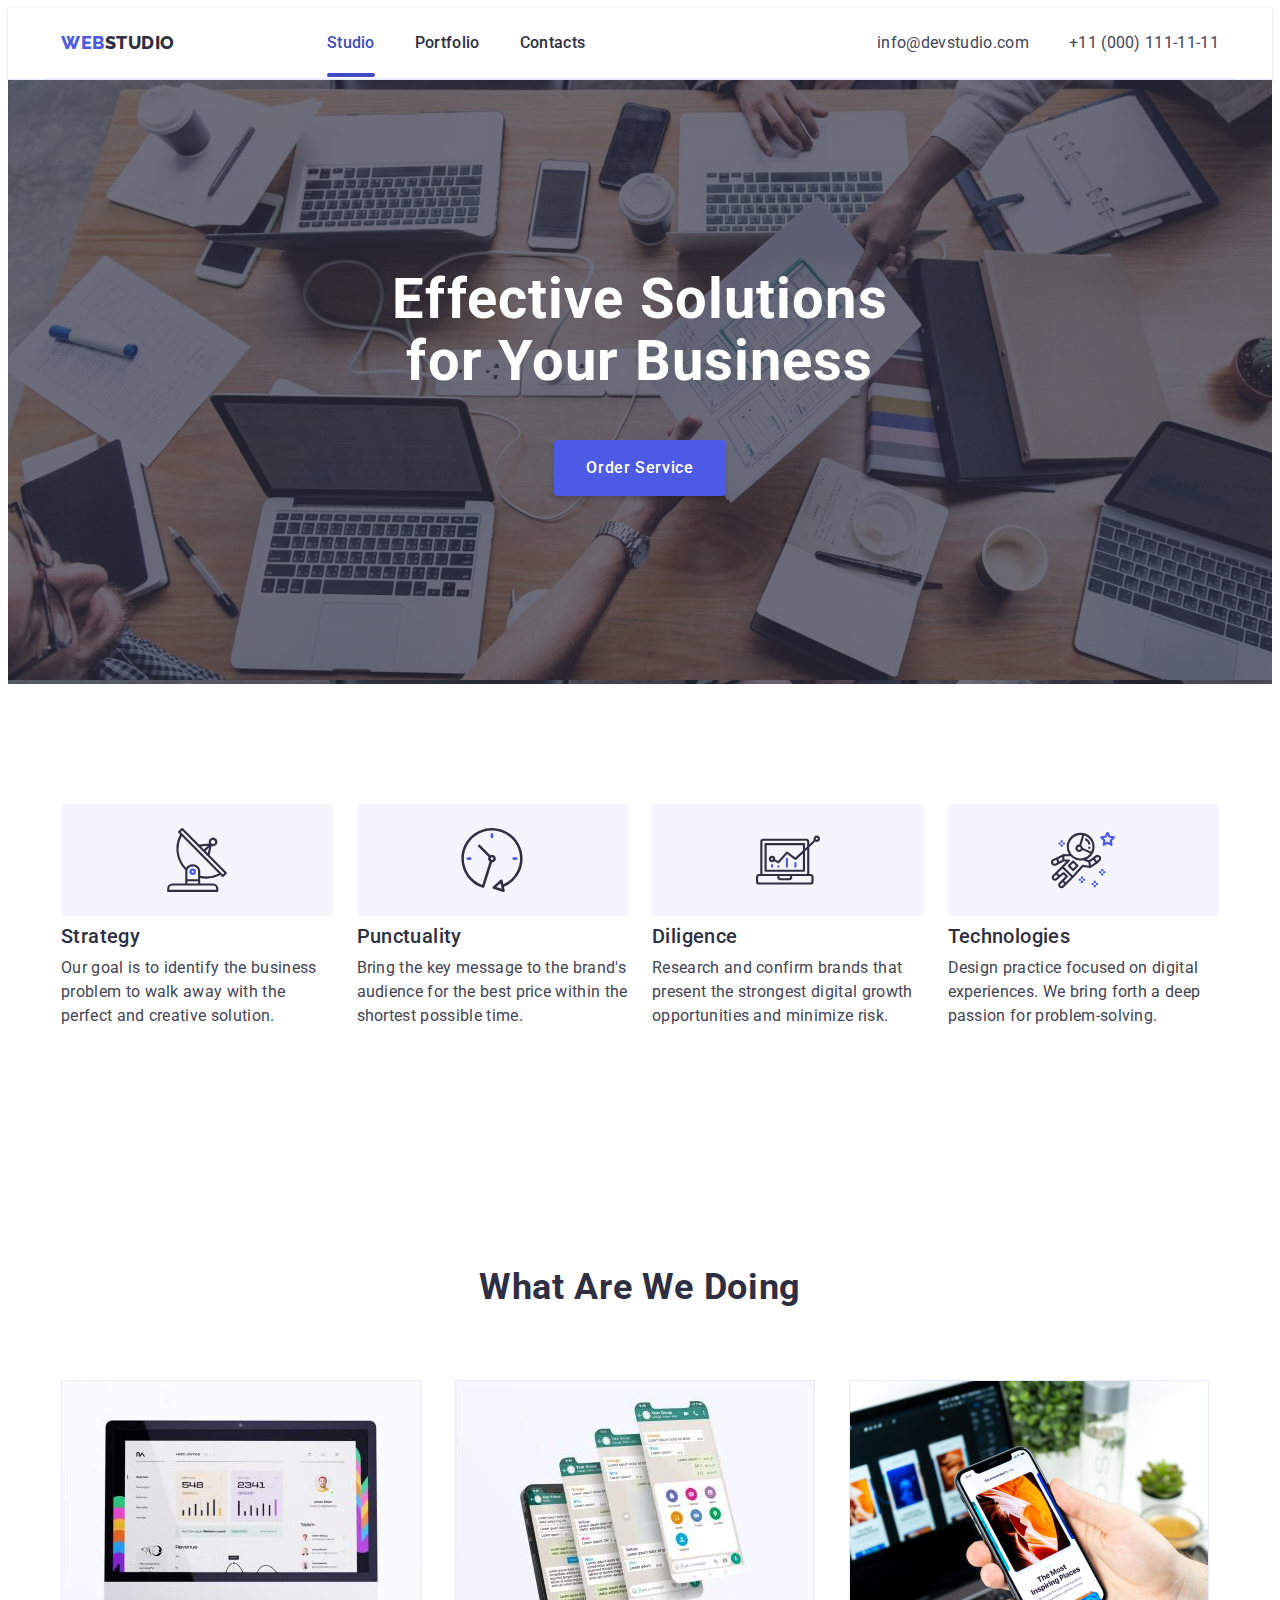
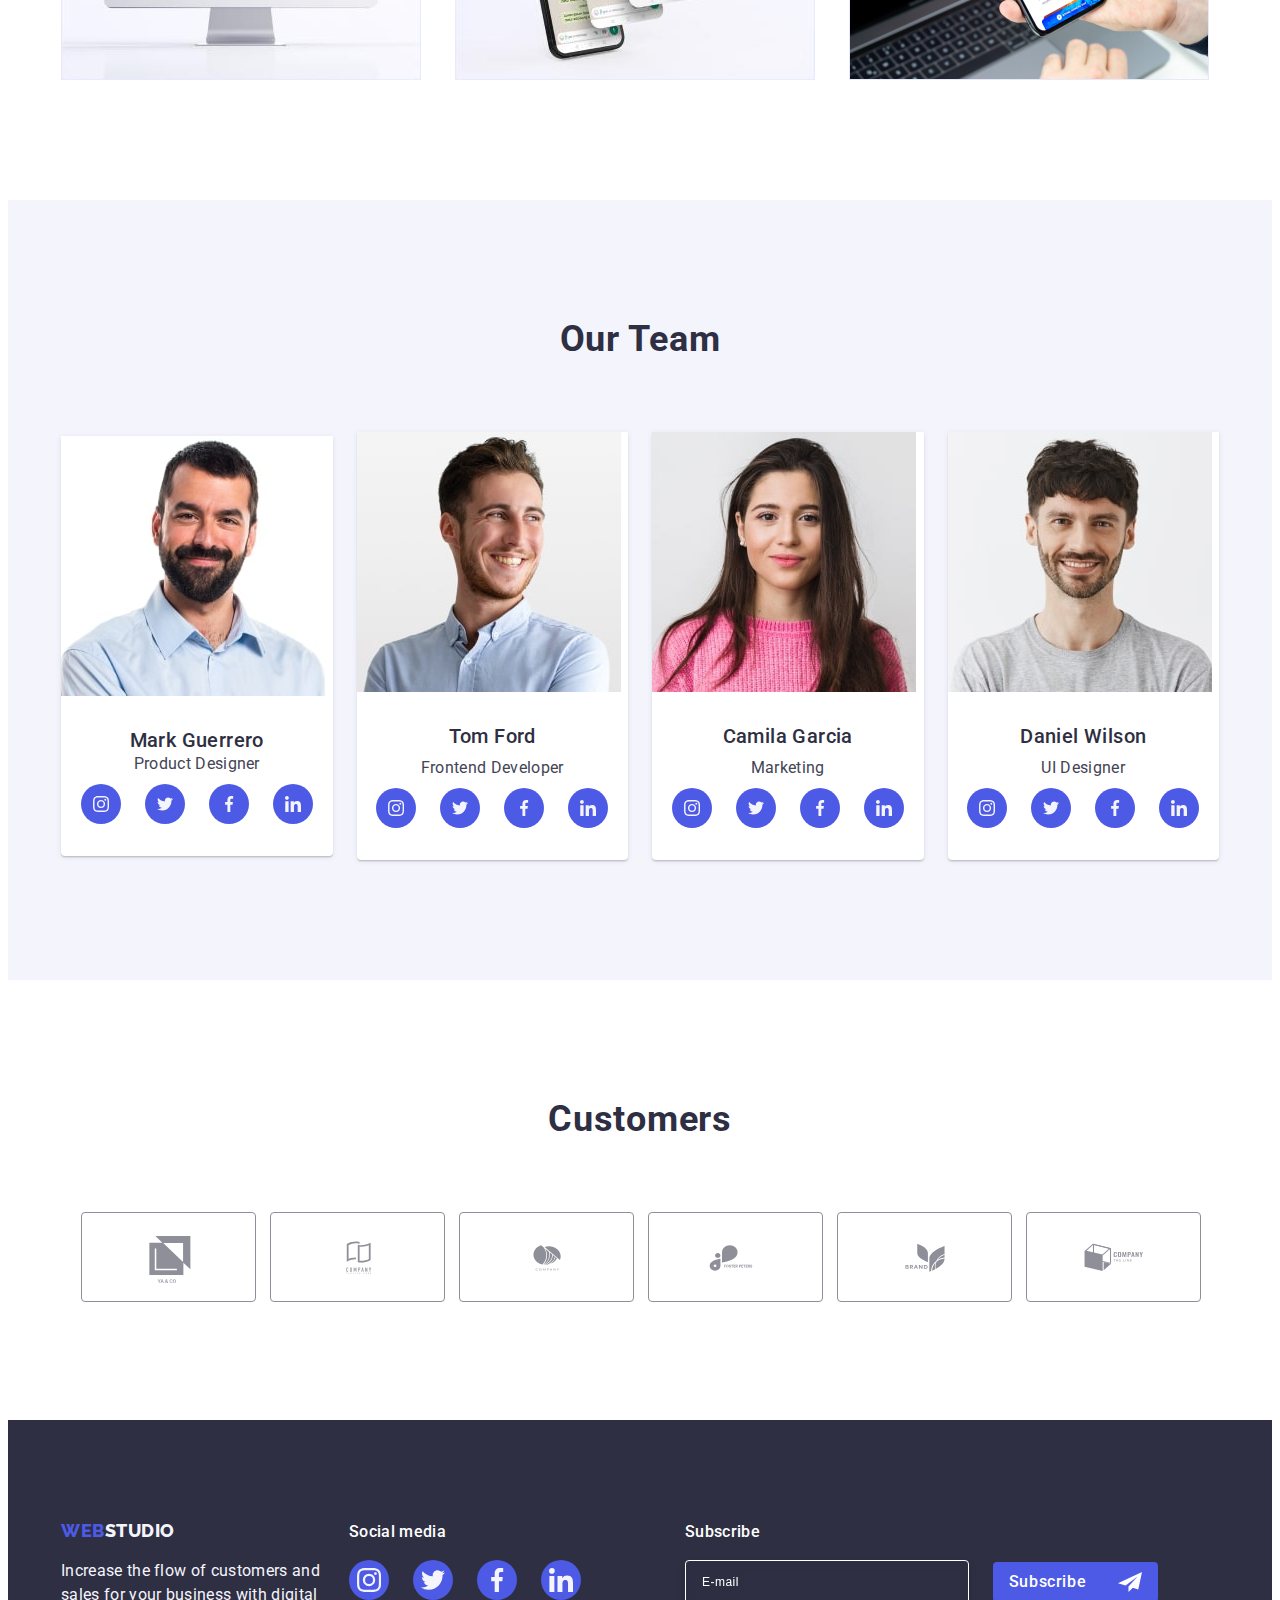
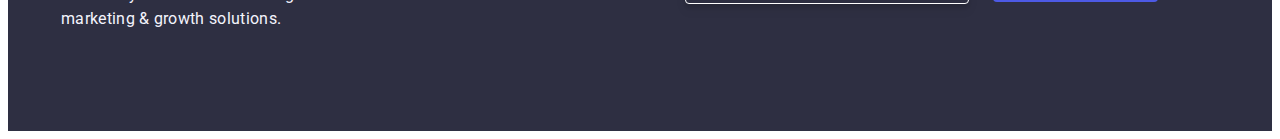
<file: index.html>
<!DOCTYPE html>
<html lang="en">
  <head>
    <meta charset="UTF-8" />
    <meta name="viewport" content="width=device-width, initial-scale=1.0" />
    <title>WebStudio</title>
    <link rel="preconnect" href="https://fonts.googleapis.com" />
    <link rel="preconnect" href="https://fonts.gstatic.com" crossorigin />
    <link
      href="https://fonts.googleapis.com/css2?family=Raleway:wght@800&family=Roboto:wght@400;500;700&display=swap"
      rel="stylesheet"
    />
    <link
      rel="stylesheet"
      href="https://cdnjs.cloudflare.com/ajax/libs/modern-normalize/2.0.0/modern-normalize.min.css"
      integrity="sha512-4xo8blKMVCiXpTaLzQSLSw3KFOVPWhm/TRtuPVc4WG6kUgjH6J03IBuG7JZPkcWMxJ5huwaBpOpnwYElP/m6wg=="
      crossorigin="anonymous"
      referrerpolicy="no-referrer"
    />
    <link rel="stylesheet" href="./css/styles.css" />
    <link rel="stylesheet" href="./css/media.css" />
  </head>
  <body class="body">
    <header class="header">
      <div class="container header-container">
        <nav class="nav">
          <a class="header-logo logo link" href="./index.html"
            >Web<span>Studio</span></a
          >
          <ul class="header-nav-list list">
            <li class="header-nav-item">
              <a
                class="header-nav-link header-link link current"
                href="./index.html"
                >Studio</a
              >
            </li>
            <li class="header-nav-item">
              <a
                class="header-nav-link header-link link"
                href="./portfolio.html"
                >Portfolio</a
              >
            </li>
            <li class="header-nav-item">
              <a class="header-nav-link header-link link" href="">Contacts</a>
            </li>
          </ul>
        </nav>
        <address class="header-address">
          <ul class="header-address-list list">
            <li class="header-address-item">
              <a
                class="header-address-link header-link link"
                href="mailto:info@devstudio.com"
                >info@devstudio.com</a
              >
            </li>
            <li class="header-address-item">
              <a
                class="header-address-link header-link link"
                href="tel:+110001111111"
                >+11 (000) 111-11-11</a
              >
            </li>
          </ul>
        </address>
        <button type="button" class="open-menu-btn" data-menu-open>
          <svg width="32" height="22">
            <use href="./images/icons.svg#icon-menu"></use>
          </svg>
        </button>
      </div>
      <div class="mob-menu-container is-hidden" data-menu>
        <button
          type="button"
          class="menu-close-btn modal-close-btn"
          data-menu-close
        >
          <svg class="modal-close-icon" width="8" height="8">
            <use href="./images/icons.svg#icon-close"></use>
          </svg>
        </button>
        <ul class="mob-menu-list list">
          <li class="mob-menu-item">
            <a class="mob-menu-link link current" href="./index.html">Studio</a>
          </li>
          <li class="mob-menu-item">
            <a class="mob-menu-link link" href="./portfolio.html">Portfolio</a>
          </li>
          <li class="mob-menu-item">
            <a class="mob-menu-link link" href="">Contacts</a>
          </li>
        </ul>
        <ul class="mob-address-list list">
          <li class="mob-address-item">
            <a class="mob-address-link tel link" href="tel:+110001111111"
              >+11 (000) 111-11-11</a
            >
          </li>
          <li class="mob-address-item">
            <a
              class="mob-address-link header-link link"
              href="mailto:info@devstudio.com"
              >info@devstudio.com</a
            >
          </li>
        </ul>
        <ul class="mob-socials-list">
          <li class="mob-socials-link-item socials-link-item">
            <a href="#" class="mob-socials-link link">
              <svg class="mob-socials-icon" width="16" height="16">
                <use href="./images/icons.svg#icon-instagram"></use></svg
            ></a>
          </li>
          <li class="mob-socials-link-item socials-link-item">
            <a href="#" class="mob-socials-link link">
              <svg class="mob-socials-icon" width="16" height="16">
                <use href="./images/icons.svg#icon-twitter"></use></svg
            ></a>
          </li>
          <li class="mob-socials-link-item socials-link-item">
            <a href="#" class="socials-link link">
              <svg class="mob-socials-icon" width="16" height="16">
                <use href="./images/icons.svg#icon-facebook"></use></svg
            ></a>
          </li>
          <li class="mob-socials-link-item socials-link-item">
            <a href="#" class="mob-socials-link link">
              <svg class="mob-socials-icon" width="16" height="16">
                <use href="./images/icons.svg#icon-linkedin"></use>
              </svg>
            </a>
          </li>
        </ul>
      </div>
    </header>
    <main>
      <section class="hero">
        <div class="container hero-container">
          <h1 class="hero-title">Effective Solutions for Your Business</h1>
          <button
            class="standard-btn btn btn-primary"
            type="button"
            data-modal-open
          >
            Order Service
          </button>
        </div>
      </section>
      <section class="principles standard-section">
        <div class="container principles-container">
          <h2 class="visually-hidden">Our Principles</h2>
          <ul class="principles-list standard-list list">
            <li class="principles-list-item">
              <div class="image-container">
                <svg class="principles-icon" width="64" height="64">
                  <use href="./images/icons.svg#icon-antenna"></use>
                </svg>
              </div>
              <h3 class="principles-subtitle section-subtitle">Strategy</h3>
              <p class="principles-list-text item-text">
                Our goal is to identify the business problem to walk away with
                the perfect and creative solution.
              </p>
            </li>
            <li class="principles-list-item">
              <div class="image-container">
                <svg class="principles-icon" width="64" height="64">
                  <use href="./images/icons.svg#icon-clock"></use>
                </svg>
              </div>
              <h3 class="principles-subtitle section-subtitle">Punctuality</h3>
              <p class="principles-list-text item-text">
                Bring the key message to the brand's audience for the best price
                within the shortest possible time.
              </p>
            </li>
            <li class="principles-list-item">
              <div class="image-container">
                <svg class="principles-icon" width="64" height="64">
                  <use href="./images/icons.svg#icon-diagram"></use>
                </svg>
              </div>
              <h3 class="principles-subtitle section-subtitle">Diligence</h3>
              <p class="principles-list-text item-text">
                Research and confirm brands that present the strongest digital
                growth opportunities and minimize risk.
              </p>
            </li>
            <li class="principles-list-item">
              <div class="image-container">
                <svg class="principles-icon" width="64" height="64">
                  <use href="./images/icons.svg#icon-astronaut"></use>
                </svg>
              </div>
              <h3 class="principles-subtitle section-subtitle">Technologies</h3>
              <p class="principles-list-text item-text">
                Design practice focused on digital experiences. We bring forth a
                deep passion for problem-solving.
              </p>
            </li>
          </ul>
        </div>
      </section>
      <section class="services">
        <div class="container services-container">
          <h2 class="services-title section-title">What are we doing</h2>
          <ul class="services-list standard-list list">
            <li class="services-list-item">
              <img
                class="services-list-image"
                src="./images/section2/img_1.jpg"
                alt="computer"
                width="360"
              />
            </li>
            <li class="services-list-item">
              <img
                class="services-list-image"
                src="./images/section2/img_2.jpg"
                alt="four cellphones"
                width="360"
              />
            </li>
            <li class="services-list-item">
              <img
                class="services-list-image"
                src="./images/section2/img_3.jpg"
                alt="hand with cellpone with laptop on backstage"
                width="360"
              />
            </li>
          </ul>
        </div>
      </section>
      <section class="team standard-section">
        <div class="container team-container">
          <h2 class="team-title section-title">Our Team</h2>
          <ul class="team-list standard-list list">
            <li class="team-list-item">
              <img
                class="team-list-image"
                src="./images/section3/mark.jpg"
                alt="Mark photo"
                width="264"
              />
              <div class="team-item-content">
                <h3 class="section-subtitle">Mark Guerrero</h3>
                <p class="team-list-text item-text">Product Designer</p>
                <ul class="socials-list">
                  <li class="socials-link-item">
                    <a href="#" class="team-socials-link socials-link link">
                      <svg class="socials-icon" width="16" height="16">
                        <use
                          href="./images/icons.svg#icon-instagram"
                        ></use></svg
                    ></a>
                  </li>
                  <li class="socials-link-item">
                    <a href="#" class="team-socials-link socials-link link">
                      <svg class="socials-icon" width="16" height="16">
                        <use href="./images/icons.svg#icon-twitter"></use></svg
                    ></a>
                  </li>
                  <li class="socials-link-item">
                    <a href="#" class="team-socials-link socials-link link">
                      <svg class="socials-icon" width="16" height="16">
                        <use href="./images/icons.svg#icon-facebook"></use></svg
                    ></a>
                  </li>
                  <li class="socials-link-item">
                    <a href="#" class="team-socials-link socials-link link">
                      <svg class="socials-icon" width="16" height="16">
                        <use href="./images/icons.svg#icon-linkedin"></use>
                      </svg>
                    </a>
                  </li>
                </ul>
              </div>
            </li>
            <li class="team-list-item">
              <img
                class="team-list-image"
                src="./images/section3/tom.jpg"
                alt="Tom photo"
                width="264"
              />
              <div class="team-item-content">
                <h3 class="team-subtitle section-subtitle">Tom Ford</h3>
                <p class="team-list-text item-text">Frontend Developer</p>
                <ul class="socials-list">
                  <li class="socials-link-item">
                    <a href="#" class="team-socials-link socials-link link">
                      <svg class="socials-icon" width="16" height="16">
                        <use
                          href="./images/icons.svg#icon-instagram"
                        ></use></svg
                    ></a>
                  </li>
                  <li class="socials-link-item">
                    <a href="#" class="team-socials-link socials-link link">
                      <svg class="socials-icon" width="16" height="16">
                        <use href="./images/icons.svg#icon-twitter"></use></svg
                    ></a>
                  </li>
                  <li class="socials-link-item">
                    <a href="#" class="team-socials-link socials-link link">
                      <svg class="socials-icon" width="16" height="16">
                        <use href="./images/icons.svg#icon-facebook"></use></svg
                    ></a>
                  </li>
                  <li class="socials-link-item">
                    <a href="#" class="team-socials-link socials-link link">
                      <svg class="socials-icon" width="16" height="16">
                        <use href="./images/icons.svg#icon-linkedin"></use>
                      </svg>
                    </a>
                  </li>
                </ul>
              </div>
            </li>
            <li class="team-list-item">
              <img
                class="team-list-image"
                src="./images/section3/camila.jpg"
                alt="Camila photo"
                width="264"
              />
              <div class="team-item-content">
                <h3 class="team-subtitle section-subtitle">Camila Garcia</h3>
                <p class="team-list-text item-text">Marketing</p>
                <ul class="socials-list">
                  <li class="socials-link-item">
                    <a href="#" class="team-socials-link socials-link link">
                      <svg class="socials-icon" width="16" height="16">
                        <use
                          href="./images/icons.svg#icon-instagram"
                        ></use></svg
                    ></a>
                  </li>
                  <li class="socials-link-item">
                    <a href="#" class="team-socials-link socials-link link">
                      <svg class="socials-icon" width="16" height="16">
                        <use href="./images/icons.svg#icon-twitter"></use></svg
                    ></a>
                  </li>
                  <li class="socials-link-item">
                    <a href="#" class="team-socials-link socials-link link">
                      <svg class="socials-icon" width="16" height="16">
                        <use href="./images/icons.svg#icon-facebook"></use></svg
                    ></a>
                  </li>
                  <li class="socials-link-item">
                    <a href="#" class="team-socials-link socials-link link">
                      <svg class="socials-icon" width="16" height="16">
                        <use href="./images/icons.svg#icon-linkedin"></use>
                      </svg>
                    </a>
                  </li>
                </ul>
              </div>
            </li>
            <li class="team-list-item">
              <img
                class="team-list-image"
                src="./images/section3/daniel.jpg"
                alt="Daniel photo"
                width="264"
              />
              <div class="team-item-content">
                <h3 class="team-subtitle section-subtitle">Daniel Wilson</h3>
                <p class="team-list-text item-text">UI Designer</p>
                <ul class="socials-list">
                  <li class="socials-link-item">
                    <a href="#" class="team-socials-link socials-link link">
                      <svg class="socials-icon" width="16" height="16">
                        <use
                          href="./images/icons.svg#icon-instagram"
                        ></use></svg
                    ></a>
                  </li>
                  <li class="socials-link-item">
                    <a href="#" class="team-socials-link socials-link link">
                      <svg class="socials-icon" width="16" height="16">
                        <use href="./images/icons.svg#icon-twitter"></use></svg
                    ></a>
                  </li>
                  <li class="socials-link-item">
                    <a href="#" class="team-socials-link socials-link link">
                      <svg class="socials-icon" width="16" height="16">
                        <use href="./images/icons.svg#icon-facebook"></use></svg
                    ></a>
                  </li>
                  <li class="socials-link-item">
                    <a href="#" class="team-socials-link socials-link link">
                      <svg class="socials-icon" width="16" height="16">
                        <use href="./images/icons.svg#icon-linkedin"></use>
                      </svg>
                    </a>
                  </li>
                </ul>
              </div>
            </li>
          </ul>
        </div>
      </section>
      <section class="customers standard-section">
        <div class="container customers-container">
          <h2 class="customers-title section-title">Customers</h2>
          <ul class="customers-list list standard-list">
            <li class="customers-item">
              <a href="#" class="customers-item-link link">
                <svg class="customers-svg" width="104" height="56">
                  <use href="./images/icons.svg#icon-client-1"></use>
                </svg>
              </a>
            </li>
            <li class="customers-item">
              <a href="#" class="customers-item-link link">
                <svg class="customers-svg" width="104" height="56">
                  <use href="./images/icons.svg#icon-client-2"></use>
                </svg>
              </a>
            </li>
            <li class="customers-item">
              <a href="#" class="customers-item-link link">
                <svg class="customers-svg" width="104" height="56">
                  <use href="./images/icons.svg#icon-client-3"></use>
                </svg>
              </a>
            </li>
            <li class="customers-item">
              <a href="#" class="customers-item-link link">
                <svg class="customers-svg" width="104" height="56">
                  <use href="./images/icons.svg#icon-client-4"></use>
                </svg>
              </a>
            </li>
            <li class="customers-item">
              <a href="#" class="customers-item-link link">
                <svg class="customers-svg" width="104" height="56">
                  <use href="./images/icons.svg#icon-client-5"></use>
                </svg>
              </a>
            </li>
            <li class="customers-item">
              <a href="#" class="customers-item-link link">
                <svg class="customers-svg" width="104" height="56">
                  <use href="./images/icons.svg#icon-client-6"></use>
                </svg>
              </a>
            </li>
          </ul>
        </div>
      </section>
    </main>
    <footer class="footer">
      <div class="container footer-container">
        <div class="logo-text-container">
          <a class="footer-logo logo link" href="./index.html"
            >Web<span class="footer-logo-span">Studio</span></a
          >
          <p class="footer-text item-text">
            Increase the flow of customers and sales for your business with
            digital marketing & growth solutions.
          </p>
        </div>
        <div class="footer-socials-container">
          <p class="footer-subtitle-text item-text">Social media</p>
          <ul class="socials-list footer-socials-list">
            <li class="socials-link-item footer-socials-item">
              <a href="#" class="footer-socials-link socials-link link">
                <svg class="socials-icon" width="24" height="24">
                  <use href="./images/icons.svg#icon-instagram"></use></svg
              ></a>
            </li>
            <li class="socials-link-item footer-socials-item">
              <a href="#" class="footer-socials-link socials-link link">
                <svg class="socials-icon" width="24" height="24">
                  <use href="./images/icons.svg#icon-twitter"></use></svg
              ></a>
            </li>
            <li class="socials-link-item footer-socials-item">
              <a href="#" class="footer-socials-link socials-link link">
                <svg class="socials-icon" width="24" height="24">
                  <use href="./images/icons.svg#icon-facebook"></use></svg
              ></a>
            </li>
            <li class="socials-link-item footer-socials-item">
              <a href="#" class="footer-socials-link socials-link link">
                <svg class="socials-icon" width="24" height="24">
                  <use href="./images/icons.svg#icon-linkedin"></use>
                </svg>
              </a>
            </li>
          </ul>
        </div>
        <div class="subscription-container">
          <p class="footer-subtitle-text item-text">Subscribe</p>
          <form class="footer-form">
            <label class="footer-form-label">
              <input
                type="email"
                class="footer-input"
                name="email"
                placeholder="E-mail"
              />
            </label>
            <button class="footer-subscribe-btn btn btn-primary" type="submit">
              Subscribe<svg class="footer-form-svg" width="24" height="24">
                <use href="./images/icons.svg#icon-frame"></use>
              </svg>
            </button>
          </form>
        </div>
      </div>
    </footer>
    <div class="backdrop is-hidden" data-modal>
      <div class="modal">
        <button type="button" class="modal-close-btn" data-modal-close>
          <svg class="modal-close-icon" width="8" height="8">
            <use href="./images/icons.svg#icon-close"></use>
          </svg>
        </button>
        <p class="modal-title item-text">
          Leave your contacts and we will call you back
        </p>
        <form class="modal-form">
          <div class="input-container standard-input">
            <label for="user-name" class="input-label">Name</label>
            <div class="input-wrapper">
              <input
                type="text"
                name="user-name"
                id="user-name"
                class="modal-input"
                required
              />
              <svg class="input-icon" width="18" height="24">
                <use href="./images/icons.svg#icon-person"></use>
              </svg>
            </div>
          </div>
          <div class="input-container standard-input">
            <label for="tel" class="input-label">Phone</label>
            <div class="input-wrapper">
              <input
                type="tel"
                name="user-tel"
                id="tel"
                class="modal-input"
                required
              />
              <svg class="input-icon" width="18" height="24">
                <use href="./images/icons.svg#icon-phone"></use>
              </svg>
            </div>
          </div>
          <div class="input-container standard-input">
            <label for="email" class="input-label">Email</label>
            <div class="input-wrapper">
              <input
                type="email"
                name="user-email"
                id="email"
                class="modal-input"
                required
              />
              <svg class="input-icon" width="18" height="24">
                <use href="./images/icons.svg#icon-email"></use>
              </svg>
            </div>
          </div>
          <div class="input-container textarea-container">
            <label for="user-comment" class="input-label">Comment</label>
            <textarea
              name="user-comment"
              id="user-comment"
              class="modal-input modal-textarea"
              placeholder="Text input"
            ></textarea>
          </div>
          <div class="input-container checkbox-container">
            <input
              type="checkbox"
              name="user-privacy"
              class="modal-input checkbox visually-hidden"
              id="user-privacy"
              value="true"
              required
            />
            <label for="user-privacy" class="input-label checkbox-label">
              <span class="checkbox-span">
                <svg class="checkbox-icon" width="10" height="8">
                  <use href="./images/icons.svg#icon-check"></use></svg></span
              >I accept the terms and conditions of the
              <a class="privacy-link">Privacy Policy</a>
            </label>
          </div>
          <button type="submit" class="standard-btn btn btn-primary submit-btn">
            Send
          </button>
        </form>
      </div>
    </div>
    <script src="./js/modal.js"></script>
    <script src="./js/mobile-menu.js"></script>
  </body>
</html>
</file>
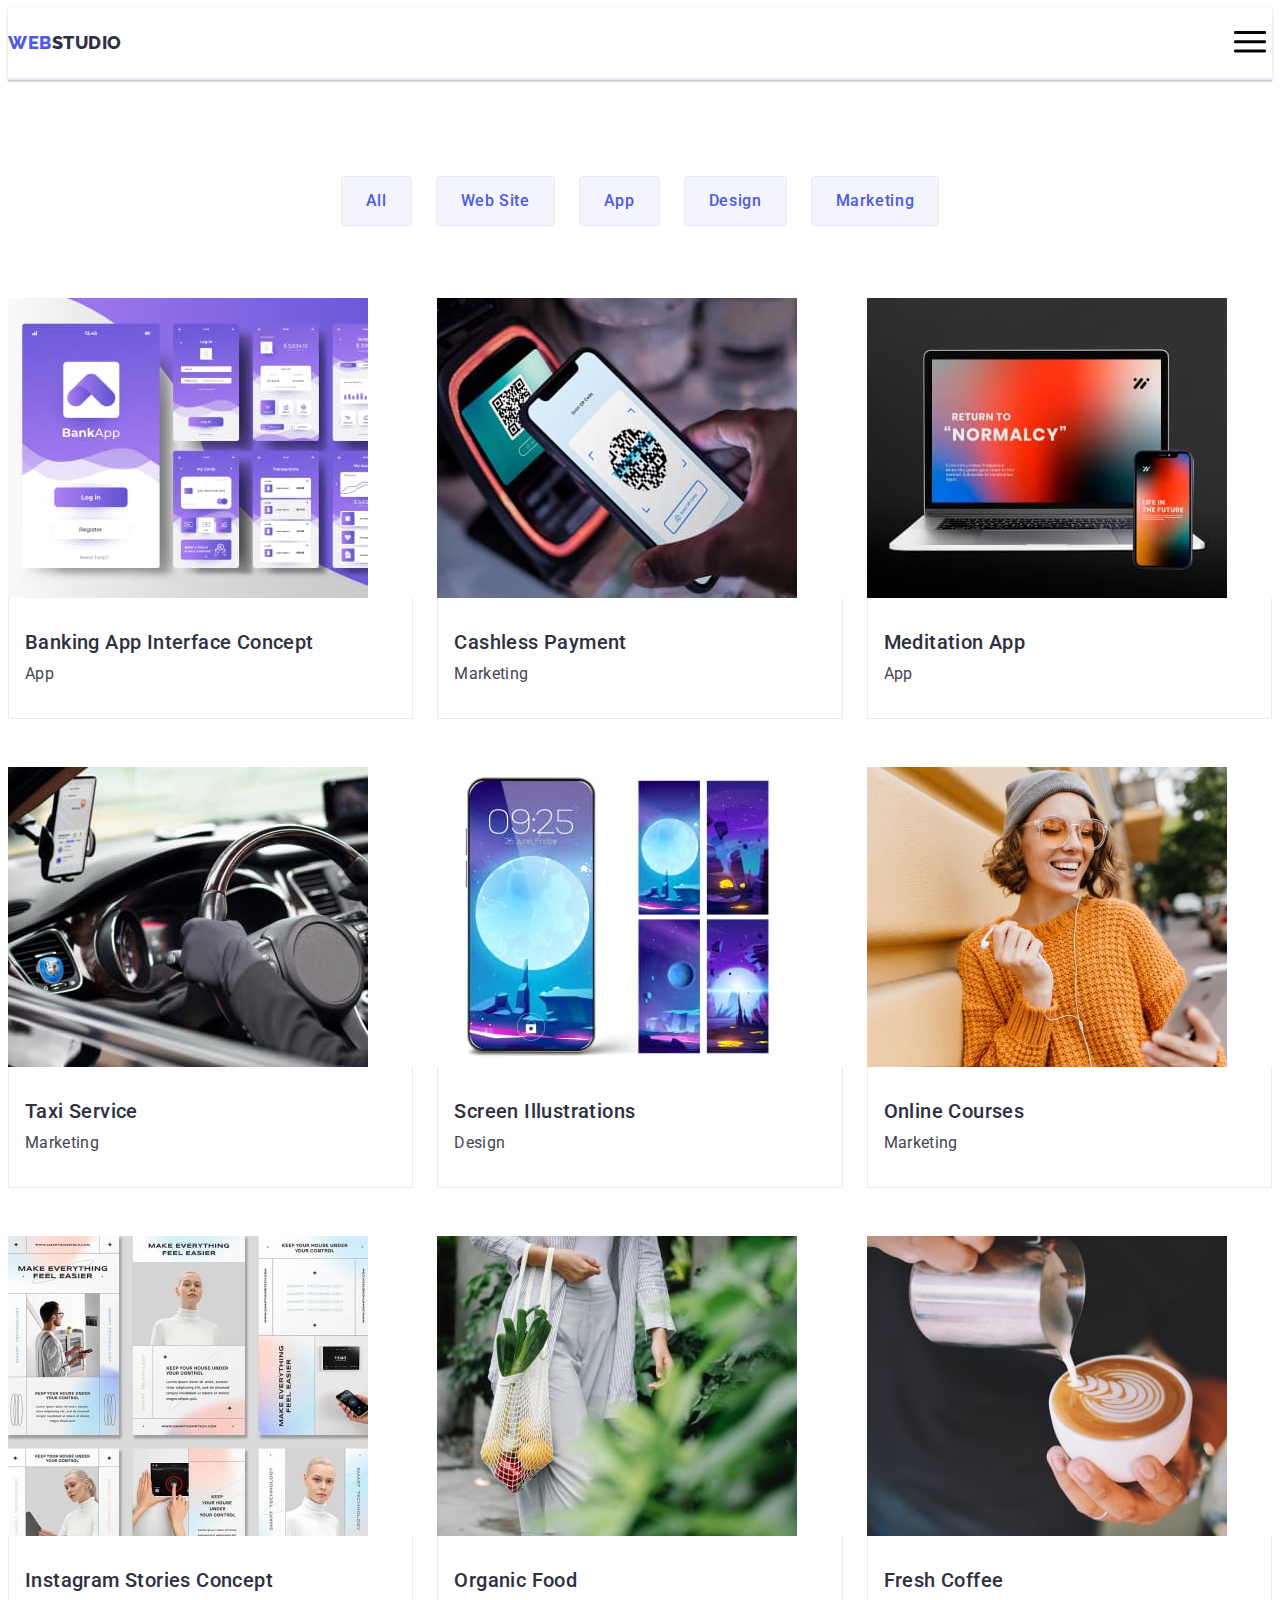
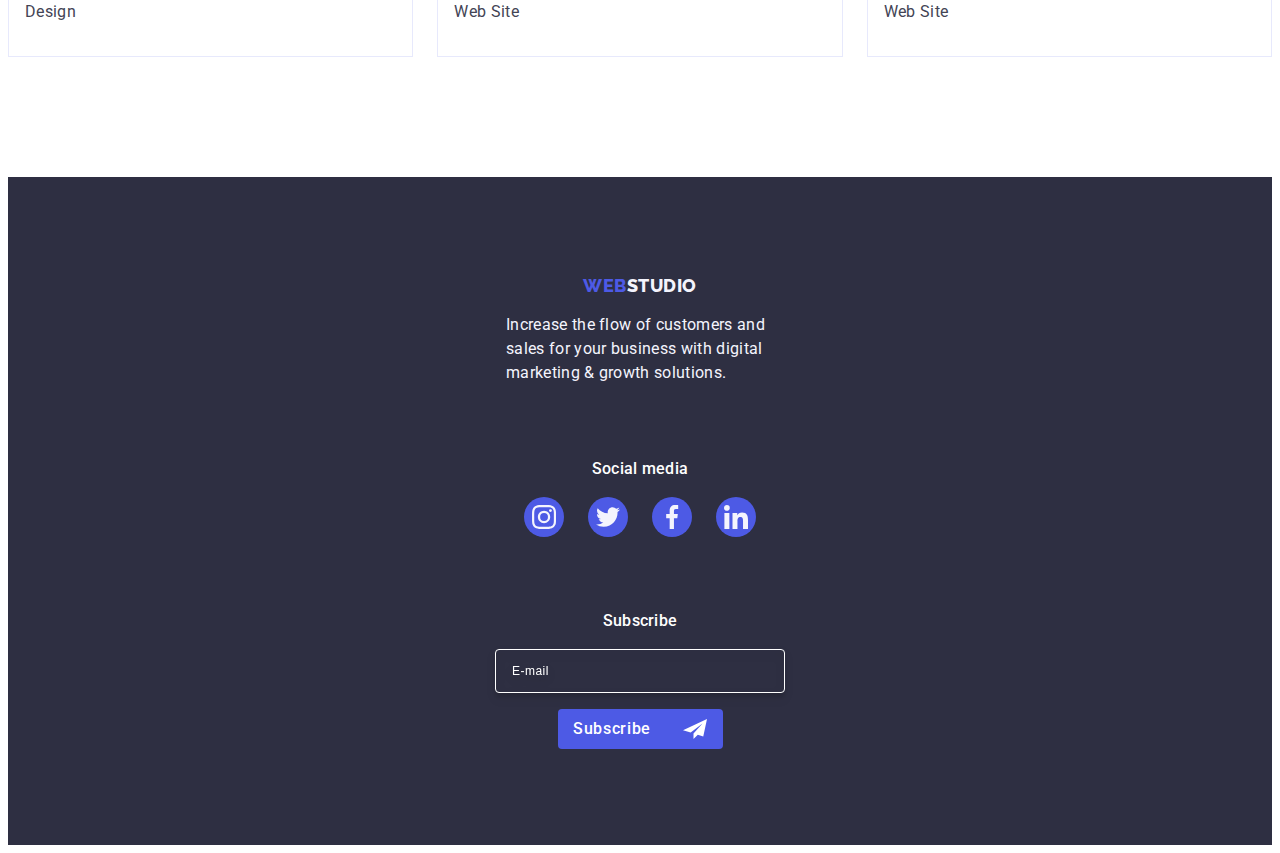
<file: portfolio.html>
<!DOCTYPE html>
<html lang="en">
  <head>
    <meta charset="UTF-8" />
    <meta name="viewport" content="width=device-width, initial-scale=1.0" />
    <title>Portfolio</title>
    <link rel="preconnect" href="https://fonts.googleapis.com" />
    <link rel="preconnect" href="https://fonts.gstatic.com" crossorigin />
    <link
      href="https://fonts.googleapis.com/css2?family=Raleway:wght@800&family=Roboto:wght@400;500;700&display=swap"
      rel="stylesheet"
    />
    <link
      rel="stylesheet"
      href="https://cdnjs.cloudflare.com/ajax/libs/modern-normalize/2.0.0/modern-normalize.min.css"
      integrity="sha512-4xo8blKMVCiXpTaLzQSLSw3KFOVPWhm/TRtuPVc4WG6kUgjH6J03IBuG7JZPkcWMxJ5huwaBpOpnwYElP/m6wg=="
      crossorigin="anonymous"
      referrerpolicy="no-referrer"
    />
    <link rel="stylesheet" href="./css/styles.css" />
  </head>
  <body>
    <header class="header">
      <div class="container header-container">
        <nav class="nav">
          <a class="header-logo logo link" href="./index.html"
            >Web<span>Studio</span></a
          >
          <ul class="header-nav-list list">
            <li class="header-nav-item">
              <a class="header-nav-link header-link link" href="./index.html"
                >Studio</a
              >
            </li>
            <li class="header-nav-item">
              <a
                class="header-nav-link header-link link current"
                href="./portfolio.html"
                >Portfolio</a
              >
            </li>
            <li class="header-nav-item">
              <a class="header-nav-link header-link link" href="">Contacts</a>
            </li>
          </ul>
        </nav>
        <address class="header-address">
          <ul class="header-address-list list">
            <li class="header-address-item">
              <a
                class="header-address-link header-link link"
                href="mailto:info@devstudio.com"
                >info@devstudio.com</a
              >
            </li>
            <li class="header-address-item">
              <a
                class="header-address-link header-link link"
                href="tel:+110001111111"
                >+11 (000) 111-11-11</a
              >
            </li>
          </ul>
        </address>
        <button type="button" class="open-menu-btn" data-menu-open>
          <svg width="32" height="22">
            <use href="./images/icons.svg#icon-menu"></use>
          </svg>
        </button>
      </div>
      <div class="mob-menu-container is-hidden" data-menu>
        <button
          type="button"
          class="menu-close-btn modal-close-btn"
          data-menu-close
        >
          <svg class="modal-close-icon" width="8" height="8">
            <use href="./images/icons.svg#icon-close"></use>
          </svg>
        </button>
        <ul class="mob-menu-list list">
          <li class="mob-menu-item">
            <a class="mob-menu-link link" href="./index.html">Studio</a>
          </li>
          <li class="mob-menu-item">
            <a class="mob-menu-link link current" href="./portfolio.html"
              >Portfolio</a
            >
          </li>
          <li class="mob-menu-item">
            <a class="mob-menu-link link" href="">Contacts</a>
          </li>
        </ul>
        <ul class="mob-address-list list">
          <li class="mob-address-item">
            <a class="mob-address-link tel link" href="tel:+110001111111"
              >+11 (000) 111-11-11</a
            >
          </li>
          <li class="mob-address-item">
            <a
              class="mob-address-link header-link link"
              href="mailto:info@devstudio.com"
              >info@devstudio.com</a
            >
          </li>
        </ul>
        <ul class="mob-socials-list">
          <li class="mob-socials-link-item socials-link-item">
            <a href="#" class="mob-socials-link link">
              <svg class="mob-socials-icon" width="16" height="16">
                <use href="./images/icons.svg#icon-instagram"></use></svg
            ></a>
          </li>
          <li class="mob-socials-link-item socials-link-item">
            <a href="#" class="mob-socials-link link">
              <svg class="mob-socials-icon" width="16" height="16">
                <use href="./images/icons.svg#icon-twitter"></use></svg
            ></a>
          </li>
          <li class="mob-socials-link-item socials-link-item">
            <a href="#" class="socials-link link">
              <svg class="mob-socials-icon" width="16" height="16">
                <use href="./images/icons.svg#icon-facebook"></use></svg
            ></a>
          </li>
          <li class="mob-socials-link-item socials-link-item">
            <a href="#" class="mob-socials-link link">
              <svg class="mob-socials-icon" width="16" height="16">
                <use href="./images/icons.svg#icon-linkedin"></use>
              </svg>
            </a>
          </li>
        </ul>
      </div>
    </header>
    <main>
      <section class="portfolio">
        <div class="container portfolio-container">
          <h1 class="portfolio-title section-title visually-hidden">
            Portfolio
          </h1>
          <ul class="portfolio-filter list standard-list">
            <li class="portfolio-filter-item">
              <button class="portfolio-filter-btn btn btn-light" type="button">
                All
              </button>
            </li>
            <li class="portfolio-filter-item">
              <button class="portfolio-filter-btn btn btn-light" type="button">
                Web Site
              </button>
            </li>
            <li class="portfolio-filter-item">
              <button class="portfolio-filter-btn btn btn-light" type="button">
                App
              </button>
            </li>
            <li class="portfolio-filter-item">
              <button class="portfolio-filter-btn btn btn-light" type="button">
                Design
              </button>
            </li>
            <li class="portfolio-filter-item">
              <button class="portfolio-filter-btn btn btn-light" type="button">
                Marketing
              </button>
            </li>
          </ul>
          <ul class="portfolio-showcase list">
            <li class="portfolio-showcase-item">
              <a href="#" class="portfolio-showcase-link link">
                <div class="portfolio-image-container">
                  <img
                    class="portfolio-showcase-image"
                    src="./images/portfolio/banking_app.jpg"
                    alt="Application pages"
                    width="360"
                    height="300"
                  />
                  <p class="portfolio-overlay item-text">
                    14 Stylish and User-Friendly App Design Concepts · Task
                    Manager App · Calorie Tracker App · Exotic Fruit Ecommerce
                    App · Cloud Storage App
                  </p>
                </div>
                <div class="showcase-item-content">
                  <h2 class="portfolio-showcase-subtitle section-subtitle">
                    Banking App Interface Concept
                  </h2>
                  <p class="portfolio-showcase-text item-text">App</p>
                </div>
              </a>
            </li>
            <li class="portfolio-showcase-item">
              <a href="#" class="portfolio-showcase-link link">
                <div class="portfolio-image-container">
                  <img
                    class="portfolio-showcase-image"
                    src="./images/portfolio/payment.jpg"
                    alt="Payment with cellpone"
                    width="360"
                    height="300"
                  />
                  <p class="portfolio-overlay item-text">
                    14 Stylish and User-Friendly App Design Concepts · Task
                    Manager App · Calorie Tracker App · Exotic Fruit Ecommerce
                    App · Cloud Storage App
                  </p>
                </div>
                <div class="showcase-item-content">
                  <h2 class="portfolio-showcase-subtitle section-subtitle">
                    Cashless Payment
                  </h2>
                  <p class="portfolio-showcase-text item-text">Marketing</p>
                </div>
              </a>
            </li>
            <li class="portfolio-showcase-item">
              <a href="#" class="portfolio-showcase-link link">
                <div class="portfolio-image-container">
                  <img
                    class="portfolio-showcase-image"
                    src="./images/portfolio/mediation_app.jpg"
                    alt="Laptop and cellpone with application"
                    width="360"
                    height="300"
                  />
                  <p class="portfolio-overlay item-text">
                    14 Stylish and User-Friendly App Design Concepts · Task
                    Manager App · Calorie Tracker App · Exotic Fruit Ecommerce
                    App · Cloud Storage App
                  </p>
                </div>
                <div class="showcase-item-content">
                  <h2 class="portfolio-showcase-subtitle section-subtitle">
                    Meditation App
                  </h2>
                  <p class="portfolio-showcase-text item-text">App</p>
                </div>
              </a>
            </li>
            <li class="portfolio-showcase-item">
              <a href="#" class="portfolio-showcase-link link">
                <div class="portfolio-image-container">
                  <img
                    class="portfolio-showcase-image"
                    src="./images/portfolio/taxi_service.jpg"
                    alt="Car interior with driver"
                    width="360"
                    height="300"
                  />
                  <p class="portfolio-overlay item-text">
                    14 Stylish and User-Friendly App Design Concepts · Task
                    Manager App · Calorie Tracker App · Exotic Fruit Ecommerce
                    App · Cloud Storage App
                  </p>
                </div>
                <div class="showcase-item-content">
                  <h2 class="portfolio-showcase-subtitle section-subtitle">
                    Taxi Service
                  </h2>
                  <p class="portfolio-showcase-text item-text">Marketing</p>
                </div>
              </a>
            </li>
            <li class="portfolio-showcase-item">
              <a href="#" class="portfolio-showcase-link link">
                <div class="portfolio-image-container">
                  <img
                    class="portfolio-showcase-image"
                    src="./images/portfolio/illustrations.jpg"
                    alt="Application screenshots"
                    width="360"
                    height="300"
                  />
                  <p class="portfolio-overlay item-text">
                    14 Stylish and User-Friendly App Design Concepts · Task
                    Manager App · Calorie Tracker App · Exotic Fruit Ecommerce
                    App · Cloud Storage App
                  </p>
                </div>
                <div class="showcase-item-content">
                  <h2 class="portfolio-showcase-subtitle section-subtitle">
                    Screen Illustrations
                  </h2>
                  <p class="portfolio-showcase-text item-text">Design</p>
                </div>
              </a>
            </li>
            <li class="portfolio-showcase-item">
              <a href="#" class="portfolio-showcase-link link">
                <div class="portfolio-image-container">
                  <img
                    class="portfolio-showcase-image"
                    src="./images/portfolio/courses.jpg"
                    alt="Girl smiling with phone"
                    width="360"
                    height="300"
                  />
                  <p class="portfolio-overlay item-text">
                    14 Stylish and User-Friendly App Design Concepts · Task
                    Manager App · Calorie Tracker App · Exotic Fruit Ecommerce
                    App · Cloud Storage App
                  </p>
                </div>
                <div class="showcase-item-content">
                  <h2 class="portfolio-showcase-subtitle section-subtitle">
                    Online Courses
                  </h2>
                  <p class="portfolio-showcase-text item-text">Marketing</p>
                </div>
              </a>
            </li>
            <li class="portfolio-showcase-item">
              <a href="#" class="portfolio-showcase-link link">
                <div class="portfolio-image-container">
                  <img
                    class="portfolio-showcase-image"
                    src="./images/portfolio/instagam.jpg"
                    alt="Instagram pages examples"
                    width="360"
                    height="300"
                  />
                  <p class="portfolio-overlay item-text">
                    14 Stylish and User-Friendly App Design Concepts · Task
                    Manager App · Calorie Tracker App · Exotic Fruit Ecommerce
                    App · Cloud Storage App
                  </p>
                </div>
                <div class="showcase-item-content">
                  <h2 class="portfolio-showcase-subtitle section-subtitle">
                    Instagram Stories Concept
                  </h2>
                  <p class="portfolio-showcase-text item-text">Design</p>
                </div>
              </a>
            </li>
            <li class="portfolio-showcase-item">
              <a href="#" class="portfolio-showcase-link link">
                <div class="portfolio-image-container">
                  <img
                    class="portfolio-showcase-image"
                    src="./images/portfolio/organic_food.jpg"
                    alt="Person with fruits in the bag"
                    width="360"
                    height="300"
                  />
                  <p class="portfolio-overlay item-text">
                    14 Stylish and User-Friendly App Design Concepts · Task
                    Manager App · Calorie Tracker App · Exotic Fruit Ecommerce
                    App · Cloud Storage App
                  </p>
                </div>
                <div class="showcase-item-content">
                  <h2 class="portfolio-showcase-subtitle section-subtitle">
                    Organic Food
                  </h2>
                  <p class="portfolio-showcase-text item-text">Web Site</p>
                </div>
              </a>
            </li>
            <li class="portfolio-showcase-item">
              <a href="#" class="portfolio-showcase-link link">
                <div class="portfolio-image-container">
                  <img
                    class="portfolio-showcase-image"
                    src="./images/portfolio/coffee.jpg"
                    alt="Coffee making process"
                    width="360"
                    height="300"
                  />
                  <p class="portfolio-overlay item-text">
                    14 Stylish and User-Friendly App Design Concepts · Task
                    Manager App · Calorie Tracker App · Exotic Fruit Ecommerce
                    App · Cloud Storage App
                  </p>
                </div>
                <div class="showcase-item-content">
                  <h2 class="portfolio-showcase-subtitle section-subtitle">
                    Fresh Coffee
                  </h2>
                  <p class="portfolio-showcase-text item-text">Web Site</p>
                </div>
              </a>
            </li>
          </ul>
        </div>
      </section>
    </main>
    <footer class="footer">
      <div class="container footer-container">
        <div class="logo-text-container">
          <a class="footer-logo logo link" href="./index.html"
            >Web<span class="footer-logo-span">Studio</span></a
          >
          <p class="footer-text item-text">
            Increase the flow of customers and sales for your business with
            digital marketing & growth solutions.
          </p>
        </div>
        <div class="footer-socials-container">
          <p class="footer-subtitle-text item-text">Social media</p>
          <ul class="socials-list footer-socials-list">
            <li class="socials-link-item footer-socials-item">
              <a href="#" class="footer-socials-link socials-link link">
                <svg class="socials-icon" width="24" height="24">
                  <use href="./images/icons.svg#icon-instagram"></use></svg
              ></a>
            </li>
            <li class="socials-link-item footer-socials-item">
              <a href="#" class="footer-socials-link socials-link link">
                <svg class="socials-icon" width="24" height="24">
                  <use href="./images/icons.svg#icon-twitter"></use></svg
              ></a>
            </li>
            <li class="socials-link-item footer-socials-item">
              <a href="#" class="footer-socials-link socials-link link">
                <svg class="socials-icon" width="24" height="24">
                  <use href="./images/icons.svg#icon-facebook"></use></svg
              ></a>
            </li>
            <li class="socials-link-item footer-socials-item">
              <a href="#" class="footer-socials-link socials-link link">
                <svg class="socials-icon" width="24" height="24">
                  <use href="./images/icons.svg#icon-linkedin"></use>
                </svg>
              </a>
            </li>
          </ul>
        </div>
        <div class="subscription-container">
          <p class="footer-subtitle-text item-text">Subscribe</p>
          <form class="footer-form">
            <label class="footer-form-label">
              <input
                type="email"
                class="footer-input"
                name="email"
                placeholder="E-mail"
              />
            </label>
            <button class="footer-subscribe-btn btn btn-primary" type="submit">
              Subscribe<svg class="footer-form-svg" width="24" height="24">
                <use href="./images/icons.svg#icon-frame"></use>
              </svg>
            </button>
          </form>
        </div>
      </div>
    </footer>
    <script src="./js/modal.js"></script>
    <script src="./js/mobile-menu.js"></script>
  </body>
</html>
</file>
<file: css/styles.css>
:root {
  font-family: "Roboto", sans-serif;
  --white: #FFFFFF;
  --iris: #4D5AE5;
  --navyblue: #2E2F42;
  --navyblue-modal: rgba(46, 47, 66, 0.40);
  --slate: #434455;
  --lightslate: #8E8F99;
  --cornflower: #E7E9FC;
  --cloud: #F4F4FD;
  --ocean: #404BBF;
  --green: #31D0AA;
  color: var(--slate);

}

/* general styles */

p,
h1,
h2,
h3,
h4,
h5,
h6 {
  margin-top: 0;
  margin-bottom: 0;
}

ul, 
ol {
  margin-top: 0;
  margin-bottom: 0;
  padding-left: 0;
  list-style-type: none;
}

img {
  display: block;
}

.body {
  background-color: var(--white);
}

.container {
  min-width: 300px;  margin: 0 auto;
}

.link {
  text-decoration: none;
}

.list {
  list-style: none;
}

.section-subtitle {
  color: var(--navyblue);
  font-size: 20px;
  font-style: normal;
  font-weight: 500;
  line-height: 1.2;
  letter-spacing: 0.02em;
}

.section-title,
.principles-subtitle {
  color: var(--navyblue);
  text-align: center;
  font-size: 36px;
  font-style: normal;
  font-weight: 700;
  line-height: 1.11;
  letter-spacing: 0.02em;
  text-transform: capitalize;
}

.item-text {
  color: var(--slate);
  font-size: 16px;
  font-style: normal;
  font-weight: 400;
  line-height: 1.5;
  letter-spacing: 0.02em;
}

.btn {
  cursor: pointer;
  font-family: inherit;
  font-size: 16px;
  font-style: normal;
  font-weight: 500;
  line-height: 1.5;
  letter-spacing: 0.04em;
  border-radius: 4px;
  transition: background-color 250ms cubic-bezier(0.4, 0, 0.2, 1);
}

.btn-primary {
  background: var(--iris);
  color: var(--white);
  box-shadow: 0px 4px 4px 0px rgba(0, 0, 0, 0.15);
}

.btn-light {
  background: var(--cloud);
  color: var(--iris);
  border: 1px solid var(--cornflower);
}

.btn:hover,
.btn:focus {
  background: var(--ocean);
  color: var(--white);
  border: 1px solid transparent;
}

.standard-list {
  display: flex;
  justify-content: center;
  align-items: center;
  flex-wrap: wrap;
  row-gap: 72px;
  column-gap: 24px;
}

.standard-btn {
  padding: 16px 32px;
  min-width: 169px;
  height: 56px;
  border: none;
}

/* header */
.header {
  border-bottom: 1px solid var(--cornflower);
  box-shadow: 0px 1px 6px 0px rgba(46, 47, 66, 0.08), 0px 1px 1px 0px rgba(46, 47, 66, 0.16), 0px 2px 1px 0px rgba(46, 47, 66, 0.08);
}

.header-container {
  display: flex;
  align-items: center;
  height: 70px;
  flex-shrink: 0;
  border-bottom: 1px solid var(--cornflower);
}

.logo {
  color: var(--iris);
  margin-right: 76px;
  font-size: 18px;
  font-family: "Raleway", sans-serif;
  font-style: normal;
  font-weight: 800;
  line-height: 1.17;
  letter-spacing: 0.03em;
  text-transform: uppercase;
}

.header-logo span {
  color: var(--navyblue);
}

.nav {
  display:flex;
  flex-grow: 1;
  align-items: center;
  gap: 76px;
}

.header-nav-list,
.header-address {
  display: none;
}

.open-menu-btn {
  cursor: pointer;
  border: none;
  background-color: #fff;
}

.mob-menu-container {
  position: fixed;
  top: 0;
  left: 0;
  width: 100vw;
  height: 100vh;
  display: flex;
  flex-direction: column;
  align-items: start;
  padding: 80px 0 40px 40px;
  z-index: 10;
  background: var(--white);
  box-shadow: 0px 1px 6px 0px rgba(46, 47, 66, 0.08), 0px 1px 1px 0px rgba(46, 47, 66, 0.16), 0px 2px 1px 0px rgba(46, 47, 66, 0.08);
  transform: translate(0, 0) scaleY(1);
  transition: transform 250ms cubic-bezier(0.4, 0, 0.2, 1);
}

.mob-menu-container.is-hidden {
  transform: translate(-50%, 50%) scaleY(0);
}

.mob-menu-list {
  display: inline-flex;
  flex-direction: column;
  align-items: flex-start;
  flex-grow: 1;
  gap: 40px;
}

.mob-address-link {
  color: var(--slate);
  font-size: 20px;
  font-weight: 500;
  line-height: 1.2;
  letter-spacing: 0.02em;
}

.mob-menu-link,
.mob-address-link.tel {
  color: var(--navyblue);
  font-size: 36px;
  font-weight: 700;
  line-height: 1.11; /* 111.111% */
  letter-spacing: 0.02em;
}
.mob-address-link.tel {
  color: var(--iris);
  display: block;
  margin-bottom: 40px;
}
.link.current {
  color: var(--ocean);
}
.no-scroll {
  overflow: hidden;
}

.mob-socials-list {
  display: inline-flex;
  justify-content: center;
  align-items: flex-start;
  gap: 56px;
}
.mob-socials-link-item {
  width: 40px;
  height: 40px;
  flex-shrink: 0;
  background-color: var(--iris);
  border-radius: 50%;
}
.mob-socials-link {
  fill: var(--white);
}

/* hero section */
.hero {
  width: 100%;
  background: var(--navyblue);
  padding: 112px 0;
  background-image: linear-gradient(rgba(46, 47, 66, 0.70), rgba(46, 47, 66, 0.70)),
  url(../images/hero/dark-bg-mob.jpg);
  background-repeat: no-repeat;
  background-position: center;
  background-size: cover;
  margin: 0 auto;
}

@media (min-device-pixel-ratio: 2), (min-resolution: 192dpi) {
    .hero {
      background-image: linear-gradient(rgba(46, 47, 66, 0.70), rgba(46, 47, 66, 0.70)),
      url(../images/hero/dark-bg-mob-2x.jpg);
  }
}

.hero-container {
  display: flex;
  flex-direction: column;
  gap: 72px;
  align-items: center;
  height: 100%;
}

.hero-title {
  color: var(--white);
  max-width: 320px;
  text-align: center;
  font-size: 36px;
  font-style: normal;
  font-weight: 700;
  line-height: 1.11;
  letter-spacing: 0.02em;
}

/* principles section */
.standard-section {
  padding: 96px 0;
}

.visually-hidden {
  position: absolute;
  width: 1px;
  height: 1px;
  margin: -1px;
  border: 0;
  padding: 0;
  
  white-space: nowrap;
  clip-path: inset(100%);
  clip: rect(0 0 0 0);
  overflow: hidden;
}

.principles-subtitle {
  margin-bottom: 8px;
}

.principles-list {
  display: flex;
  justify-content: space-between;
  align-items: start;
}

.principles-list-item {
  width: 100%;
}

.principles-list-item .image-container {
  display: none;
}

.principles-list-text {
  font-weight: 500;
}

/* services section */
.services {
  display: none;
}

/* team section */
.team {
  background-color: var(--cloud);
}

.team-title {
  margin-bottom: 72px;
}

.team-list-item {
  background: var(--white);
  width: 264px;
  text-align: center;
  border-radius: 0px 0px 4px 4px;
  box-shadow: 0px 2px 1px 0px rgba(46, 47, 66, 0.08), 0px 1px 1px 0px rgba(46, 47, 66, 0.16), 0px 1px 6px 0px rgba(46, 47, 66, 0.08);
}

.team-item-content {
  padding: 32px 0;
  width: 232px;
  margin: 0 auto;
}

.team-subtitle {
  text-align: center;
  margin-bottom: 8px;
}

.team-list-text {
  text-align: center;
  margin-bottom: 8px;
}

.socials-list {
  display: flex;
  justify-content: center;
  align-items: center;
  gap: 24px;
}

.socials-link-item {
  line-height: 0;
}

.socials-link-item {
  width: 40px;
  height: 40px;
  flex-shrink: 0;
  display: flex;
  justify-content: center;
  align-items: center;
}

.socials-link {
  width: 100%;
  height: 100%;
  display: flex;
  justify-content: center;
  align-items: center;
  background-color: var(--iris);
  border-radius: 50%;
  transition: background-color 250ms cubic-bezier(0.4, 0, 0.2, 1);;
}

.team-socials-link:is(:focus, :hover) {
  background-color: var(--ocean);
}

.socials-icon {
  fill: var(--cloud);
}

/* Customers section */
.customers-title {
  margin-bottom: 72px;
}

.customers-list {
  column-gap: 16px;
}

.customers-item {
  width: calc((100% - 32px) / 2);
  height: 88px;
  flex-shrink: 0;
}

.customers-item-link {
  width: 100%;
  height: 100%;
  display: flex;
  color: var(--lightslate);
  justify-content: center;
  align-items: center;
  border: 1px solid var(--lightslate);
  border-radius: 4px;
  transition:  border-color 250ms cubic-bezier(0.4, 0, 0.2, 1), color 250ms cubic-bezier(0.4, 0, 0.2, 1);
}

.customers-item-link:is(:focus, :hover) {
  border-color: var(--ocean);
  color: var(--ocean)
}

.customers-svg {
  fill: currentColor;
  flex-shrink: 0;
}

/* footer */
.footer {
  background: var(--navyblue);
  padding: 97.5px 0 96px 0;
}

.footer-container {
  display: flex;
  flex-direction: column;
  align-items: center;
  gap: 72px;
}

.logo-text-container {
  display: flex;
  flex-direction: column;
  align-items: center;
  gap: 17.5px;
}

.logo-text-container a {
  display: block;
  margin: auto;
}

.footer-logo span, 
.footer-text {
  color: var(--cloud);
}

.footer-text {
  max-width: 268px;
}

.footer-logo {
  display: inline-block;
  margin-bottom: 16px;
  align-self: center;
}

.footer-socials-container {
  margin: 0 auto;
}

.footer-subtitle {
  margin: auto;
}

.footer-subtitle-text {
  color: var(--white);
  font-weight: 500;
  margin-bottom: 16px;
  text-align: center;
}

.footer-socials-item {
  width: 40px;
  height: 40px;
}

.footer-socials-link:is(:hover, :focus) {
  background-color: var(--green);
}

.subscription-container {
  width: 100%;
}

.footer-form {
  display: flex;
  flex-direction: column;
  align-items: center;
  gap: 16px;
}

.footer-form-label {
  width: 100%;
}

.footer-input {
  max-width: 270px;
  width: 100%;
  display: block;
  margin: auto;
  height: 40px;
  background-color: transparent;
  color: var(--white);
  font-size: 12px;
  line-height: 1.5; /* 200% */
  letter-spacing: 0.04em;
  outline: none;
  border-radius: 4px;
  border: 1px solid var(--white);
  box-shadow: 0px 4px 4px 0px rgba(0, 0, 0, 0.15);
  padding-left: 16px;
  filter: drop-shadow(0px 4px 4px rgba(0, 0, 0, 0.15));
}

.footer-input::placeholder {
  color: var(--white);
}
.footer-subscribe-btn {
  min-width: 165px;
  height: 40px;
  display: flex;
  justify-content: center;
  align-items: center;
  gap: 16px;
  box-shadow: none;
  border: none;
}

.footer-form-svg {
  fill: var(--white);
  margin-left: 16px;
}

/* portfolio */
.portfolio {
  padding-top: 96px; 
  padding-bottom: 120px;
}

.portfolio-filter-btn {
  padding: 12px 24px;
  transition: color 250ms cubic-bezier(0.4, 0, 0.2, 1), background-color 250ms cubic-bezier(0.4, 0, 0.2, 1), border-color 250ms cubic-bezier(0.4, 0, 0.2, 1), box-shadow 250ms cubic-bezier(0.4, 0, 0.2, 1);
}

.portfolio-filter-btn:is(:hover, :focus) {
  box-shadow: 0px 3px 1px rgba(0, 0, 0, 0.1), 0px 2px 1px rgba(0, 0, 0, 0.08), 0px 2px 2px rgba(0, 0, 0, 0.12);
}

.portfolio-filter {
  justify-content: center;
  margin-bottom: 72px;
}

.portfolio-showcase {
  display: flex;
  flex-wrap: wrap;
  row-gap: 48px;
  column-gap: 24px;
}

.showcase-item-content {
  padding: 32px 16px;
  border: 1px solid #e7e9fc;
  border-top: none;
}

.portfolio-showcase-item {
  width: calc((100% - 48px) / 3);
}

.portfolio-showcase-link {
  display: block;
  transition: box-shadow 250ms cubic-bezier(0.4, 0, 0.2, 1); 
}

.portfolio-showcase-link:is(:hover, :focus) {
  box-shadow: 0px 1px 6px rgba(46, 47, 66, 0.08), 0px 1px 1px rgba(46, 47, 66, 0.16), 0px 2px 1px rgba(46, 47, 66, 0.08); 
}

.portfolio-showcase-link:is(:hover, :focus) .portfolio-overlay {
  transform: translateY(0);
}

.portfolio-image-container {
  position: relative;
  overflow: hidden;
}

.portfolio-overlay {
  position: absolute;
  top: 0;
  left: 0;
  width: 100%;
  height: 100%;
  background-color: var(--iris);
  padding: 40px 32px;
  color: var(--cloud);
  transform: translatey(100%);
  transition: transform 250ms cubic-bezier(0.4, 0, 0.2, 1);
}

.portfolio-showcase-subtitle {
  margin-bottom: 8px;
}

/* modal-overlay */
.backdrop {
  position: fixed;
  top: 0;
  width: 100%;
  height: 100vh;
  background: var(--navyblue-modal);
  transition: opacity 250ms cubic-bezier(0.4, 0, 0.2, 1), visibility 250ms cubic-bezier(0.4, 0, 0.2, 1);
}

.modal {
  position:absolute;
  top: 50%;
  left: 50%;
  transform: translate(-50%, -50%);

  width: 408px;
  min-height: 584px;
  padding: 72px 24px 24px 24px;
  flex-shrink: 0;

  border-radius: 4px;
  background: var(--dairy, #FCFCFC);
  box-shadow: 0px 2px 1px 0px rgba(0, 0, 0, 0.20), 0px 1px 3px 0px rgba(0, 0, 0, 0.12), 0px 1px 1px 0px rgba(0, 0, 0, 0.14);
  transition: transform 250ms cubic-bezier(0.4, 0, 0.2, 1);
}

.modal-close-btn {
  width: 24px;
  height: 24px;
  position:absolute;
  top: 24px;
  right: 24px;
  flex-shrink: 0;
  border-radius: 50%;
  display: flex;
  justify-content: center;
  align-items: center;
  background-color: var(--cornflower);
  border: 1px solid rgba(0, 0, 0, 0.1);
  padding: 0;
  cursor: pointer;
  transition: background-color 250ms cubic-bezier(0.4, 0, 0.2, 1), border 250ms cubic-bezier(0.4, 0, 0.2, 1);
}

.modal-close-btn:is(:hover,:focus) {
  background-color: var(--ocean);
  border: none;
}

.modal-close-btn:is(:hover,:focus) .modal-close-icon {
  fill: var(--white);
}

.modal-close-icon {
  fill: var(--navyblue);
  transition: fill 250ms cubic-bezier(0.4, 0, 0.2, 1);
}

.is-hidden {
  opacity: 0;
  visibility: hidden;
  pointer-events: none;
}

.modal-title {
  margin-bottom: 16px;
  text-align: center;
  font-weight: 500;
  color: var(--navyblue);
}

.input-label {
  display: block;
  margin-bottom: 4px;
  color: var(--lightslate, #8E8F99);
  font-size: 12px;
  font-style: normal;
  font-weight: 400;
  line-height: 1.17;
  letter-spacing: 0.04em;
}

.input-wrapper {
  position: relative;
}

.modal-input {
  width: 100%;
  height: 40px;
  margin-top: 4px;
  border-radius: 4px;
  border: 1px solid var(--navyblue-modal);
  outline: transparent;
  background-color: transparent;
  padding-left: 38px;
  transition: border-color 250ms cubic-bezier(0.4, 0, 0.2, 1);
}

.modal-input:focus {
  border-color: var(--iris);
}

.modal-input:focus + svg {
  fill: var(--iris);
}

.input-container {
  margin-top: 8px;
  margin-bottom: 8px;
  position: relative;
}

.standard-input::after {
  content: "";
  position: absolute;
  top: 33px;
  left: 38px;
  width: 1.25px;
  height: 18px;
  background: var(--navyblue);
}

.textarea-container {
  margin-bottom: 16px;
}

.modal-input.modal-textarea {
  height: 120px;
  width: 100%;
  font-size: 12px;
  line-height: 1.17; 
  letter-spacing: 0.04em; 
  color: rgba(46, 47, 66, 0.4);
  resize: none;
  padding: 8px 16px;
}

.modal-input.checkbox {
  display: inline-block;
  width: 16px;
  height: 16px;
  border-radius: 2px;
  border: 1px solid var(--navyblue-modal);
}

.input-icon {
position: absolute;
top: 50%;
left: 16px;
transform: translateY(-50%);
transition: fill 250ms cubic-bezier(0.4, 0, 0.2, 1);
}

.privacy-link {
  color: var(--iris);
  text-decoration: underline;
}

.input-container.checkbox-container {
  margin-top: 16px;
  margin-bottom: 24px;
  padding: 0;
}

.checkbox-label {
  position:relative;
  display: block;
  margin-top: auto;
  margin-bottom: auto;
}

.checkbox-span {
  width: 16px;
  height: 16px;
  margin-right: 8px;
  display: inline-flex;
  align-items: center;
  justify-content: center;
  fill: transparent;  border-radius: 2px;
  border: 1px solid var(--navyblue-modal);
  transition: background-color 250ms cubic-bezier(0.4, 0, 0.2, 1), border 250ms cubic-bezier(0.4, 0, 0.2, 1), fill 250ms cubic-bezier(0.4, 0, 0.2, 1);
}

.checkbox-icon {
  position: absolute;
  top: 50%;
  transform: translateY(-50%);
  border-radius: 2px;
}

.checkbox:checked + .checkbox-label .checkbox-span {
  background-color: var(--ocean);
  fill: var(--cloud);
  border: none;
}

.submit-btn {
  display: block;
  margin: auto;
}
</file>
<file: css/media.css>
@media screen and (min-width: 428px) {
  .container {
    max-width: 458px;
    padding: 0 15px;
  }

  .footer-input {
    max-width: 398px;
  }
}

@media screen and (min-width: 768px) {
  .container {
      max-width: 798px;
  }

  /* header tab */
  .open-menu-btn {
    display: none;
  }

  .header-nav-list {
    display: flex;
    gap: 40px;
  }

  .header-nav-item {
    padding: 24px 0;
    position: relative;
  }

  .link.current {
    position: relative;
  }

  .current::after {
    content: '';
    width: 100%;
    height: 4px;
    border-radius: 2px;
    background: var(--ocean);
    position: absolute;
    left: 0;
    bottom: -1px;
  }

  .header-address {
    display: block;
    font-style: normal;
    padding: 24px 0;
  }

  .header-address-list {
    display: flex;
    flex-direction: column;
    column-gap: 40px;
    row-gap: 12px;
  }

  .header-link {
    color: var(--navyblue);
    font-size: 16px;
    font-style: normal;
    font-weight: 500;
    line-height: 1.5;
    letter-spacing: 0.02em;
    padding: 24px 0;
    transition: color 250ms cubic-bezier(0.4, 0, 0.2, 1);
  }

  .header-address-link {
    color: var(--slate);
    font-size: 12px;
    font-style: normal;
    font-weight: 400;
    line-height: 1.17px;
    letter-spacing: 0.04em;
  }

  .header-link:hover,
  .header-link:focus {
    color: var(--ocean);
  }

  /* hero section tab*/
  .hero {
      background-image: linear-gradient(rgba(46, 47, 66, 0.70), rgba(46, 47, 66, 0.70)),
      url(../images/hero/dark-bg-tab.jpg);
  }

  @media (min-device-pixel-ratio: 2), (min-resolution: 192dpi) {
    .hero {
      background-image: linear-gradient(rgba(46, 47, 66, 0.70), rgba(46, 47, 66, 0.70)),
      url(../images/hero/dark-bg-tab-2x.jpg);
    }
  }

  .hero-title {
    max-width: 496px;
    font-size: 56px;
  }

  .hero-container {
    gap: 36px;
  }

  /* principles section tab*/
  .principles-list-item {
    width: calc((100% - 24px) / 2);
  }

  .principles-subtitle {
    text-align: left;
  }
  /* team section tab*/
  .standard-list {
    row-gap: 64px;
  }

  /* customers-section tab*/
  .customers-item {
    width: calc((100% - 48px) / 3);
  }

  /* footer tab*/
  .footer-form {
    flex-direction: row;
    justify-content: start;
    gap: 24px;
  }

  .footer-container {
    display: flex;
    flex-direction: row;
    justify-content: start;
    align-items: baseline;
    flex-wrap: wrap;
    column-gap: 24px;
  }

  .logo-text-container a{
    margin-left: 0;
  }

  .footer-socials-container {
    margin-left: 0;
  }

  .footer-subtitle-text {
    text-align: left;
  }

  .footer-text {
    max-width: 264px;
  }

  .subscription-container {
    width: auto;
  }

  .footer-input {
    width: 264px;
  }

}

@media screen and (min-width: 1158px) {
  
  .container {
    width: 1158px;
    max-width: 1470px;
    padding: 0 15px;
    margin: 0 auto;
  }

  /* header desk */

  .header-address-list {
    flex-direction: row;
  }

  .header-address-link {
    font-size: 16px;
    line-height: 1.5;
    letter-spacing: 0.02em;
  }

  /* hero sectiion desk*/
  .hero {
    max-width: 1440px;
    background: var(--navyblue);
    padding: 188px 0;
    background-image: linear-gradient(rgba(46, 47, 66, 0.70), rgba(46, 47, 66, 0.70)),
    url(../images/hero/people-office.jpg);
  }

  @media (min-device-pixel-ratio: 2), (min-resolution: 192dpi) {
    .hero {
      background-image: linear-gradient(rgba(46, 47, 66, 0.70), rgba(46, 47, 66, 0.70)),
      url(../images/hero/people-office-desk-2x.jpg);
    }
  }


  /* hero desk */
  .hero-container {
    gap: 48px;
  }

  /* principles section desk*/
  .standard-section {
    padding: 120px 0;
  }

  .principles-subtitle {
    margin-top: 8px;
  }

  .principles-list-item {
    width: calc((100% - 72px) / 4);
  }

  .principles-list-item .image-container {
    width: 100%;
    height: 112px;
    flex-shrink: 0;
    border-radius: 4px;
    background: var(--cloud);
    display: flex;
    justify-content: center;
    align-items: center;
    margin-bottom: 8px;
  }

  .principles-list-text {
    font-weight: 400;
  }
  /* services section */
  .services {
    display: block;
    padding: 120px 0;
  }

  .services-title {
    margin-bottom: 72px;
  }

  .services-list-item {
    width: calc((100% - 48px) / 3);
  }

  /* team section */
  .team-list-item {
    width: calc((100% - 72px) / 4);
  }

  .principles-subtitle {
    font-size: 20px;
    font-weight: 500;
    line-height: 1.2;
  }

  /* customers sections */
  .customers-item {
    width: calc((100% - 120px) / 6);
    height: 88px;
  }

  /* footer desk*/
  .footer {
    padding: 100px 0;
  }

  .footer-socials-container {
    margin-right: 80px;
  }

}
</file>
